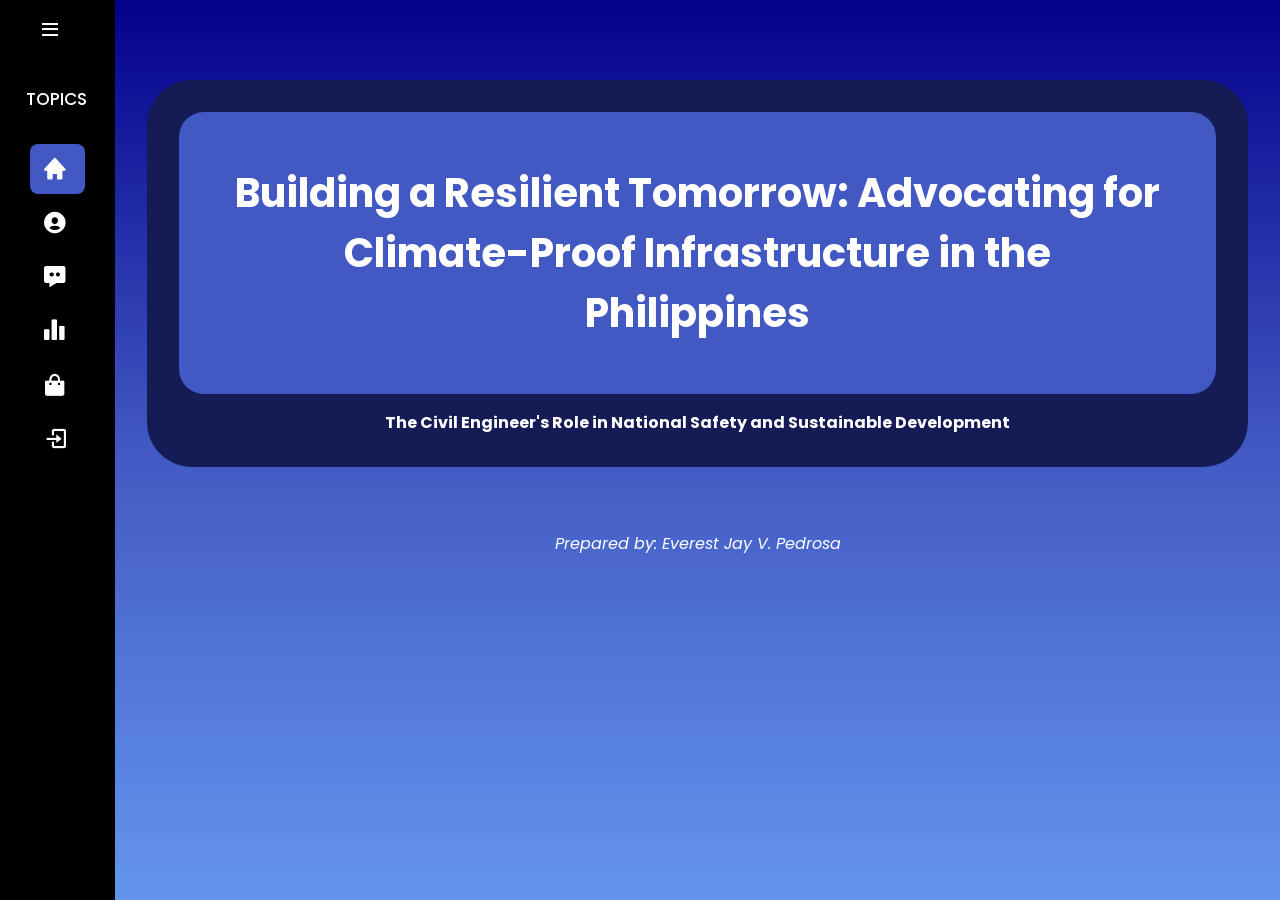
<file: index.html>
<!DOCTYPE html>
<html lang="en">
<head>
    <meta charset="UTF-8">
    <meta name="viewport" content="width=device-width, initial-scale=1.0">
    <title>PEDROSA'S WEBSITE</title>
    <!-- CSS Link -->
    <link rel="stylesheet" href="style.css">
    <!-- Icon Link -->
    <link href='https://unpkg.com/boxicons@2.1.4/css/boxicons.min.css' rel='stylesheet'>
</head>
<body>
    <div class="container">
        <div class="main-content">
            <div class="border">
                <h1 class="main-title">Building a Resilient Tomorrow: Advocating for Climate-Proof Infrastructure in the Philippines</h1>
                <h4 class="main-title2">The Civil Engineer's Role in National Safety and Sustainable Development</h3>
            </div>
            <p class="main-creator">Prepared by: Everest Jay V. Pedrosa</p>
        </div>
        <input type="checkbox" id="click">
        <label for="click">
            <i class='menu-btn bx bx-menu'></i>
            <i class='close-btn bx bx-x-circle'></i>
        </label>
        <div class="sidenav">
            <div class="logo">
                <h2>Menu</h2>
            </div>

            <div class="menu_text">
                <p>Topics</p>
            </div>

            <div class="icon_items">
                <ul>
                    <li class="active">
                        <i class='bx bxs-home'></i>
                        <a href="#">Home</a>
                    </li>
                    <li>
                        <i class='bx bxs-user-circle'></i>
                        <a href="background.html">Background</a>
                    </li>
                    <li>
                        <i class='bx bxs-message-dots'></i>
                        <a href="objectives.html">Objectives</a>
                    </li>
                    <li>
                        <i class='bx bxs-bar-chart-alt-2'></i>
                        <a href="solutions.html">Solutions</a>
                    </li>
                    <li>
                        <i class='bx bxs-shopping-bag'></i>
                        <a href="collabs.html">Collabs</a>
                    </li>
                    <li>
                        <i class='bx bx-log-in'></i>
                        <a href="about.html">Close</a>
                    </li>
                </ul>
            </div>
        </div>
    </div>
</body>
</html>
</file>
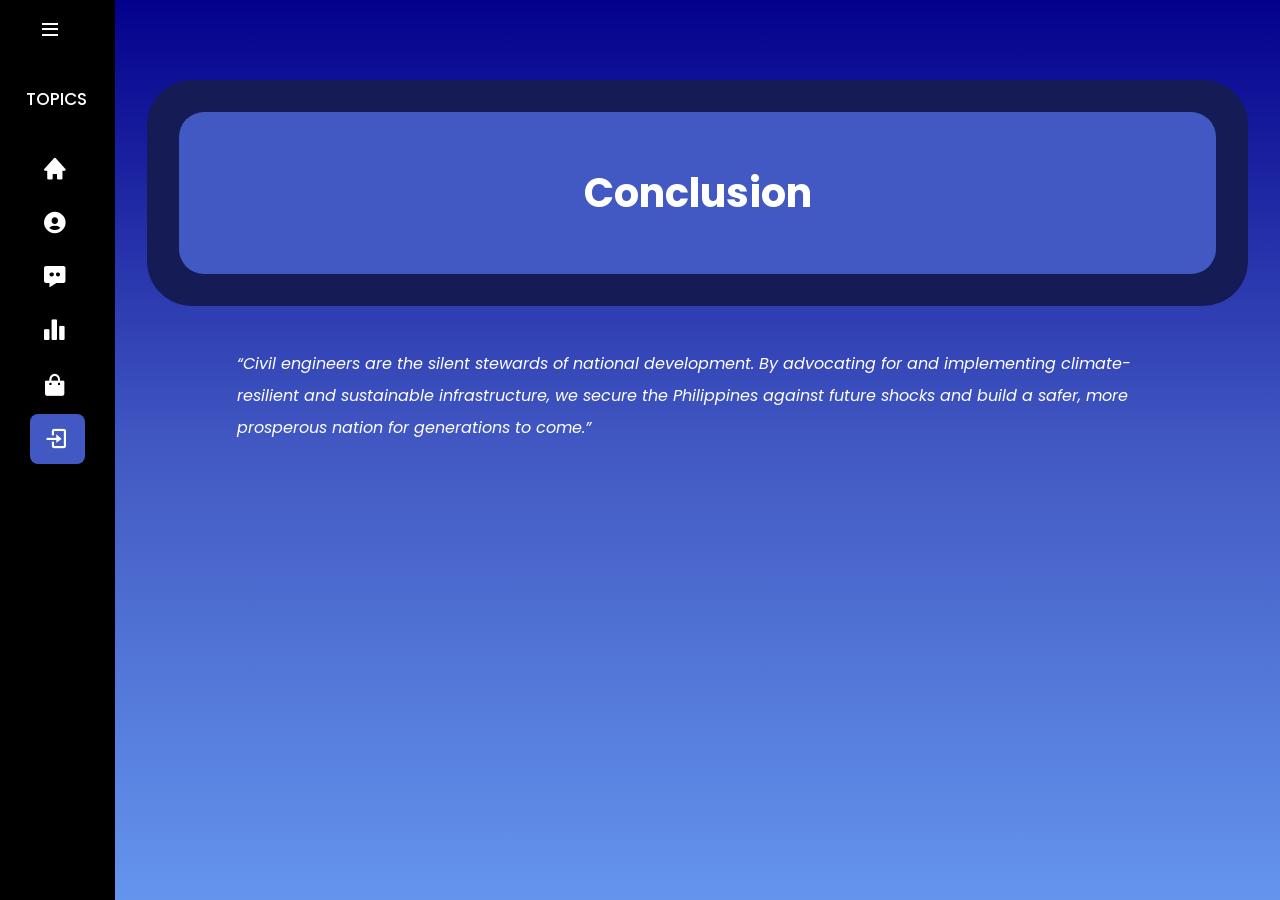
<file: about.html>
<!DOCTYPE html>
<html lang="en">
<head>
    <meta charset="UTF-8">
    <meta name="viewport" content="width=device-width, initial-scale=1.0">
    <title>PEDROSA'S WEBSITE</title>
    <!-- CSS Link -->
    <link rel="stylesheet" href="style.css">
    <!-- Icon Link -->
    <link href='https://unpkg.com/boxicons@2.1.4/css/boxicons.min.css' rel='stylesheet'>
</head>
<body>
    <div class="container">
        <div class="about-content">
            <div class="border">
                <h1 class="about-title">Conclusion</h1>
            </div>
            <p class="about-paragragh">“Civil engineers are the silent stewards of national development. By advocating for and implementing climate-resilient and sustainable infrastructure, we secure the Philippines against future shocks and build a safer, more prosperous nation for generations to come.”</p>
        </div>
        <input type="checkbox" id="click">
        <label for="click">
            <i class='menu-btn bx bx-menu'></i>
            <i class='close-btn bx bx-x-circle'></i>
        </label>
        <div class="sidenav">
            <div class="logo">
                <h2>Menu</h2>
            </div>

            <div class="menu_text">
                <p>Topics</p>
            </div>

            <div class="icon_items">
                <ul>
                    <li>
                        <i class='bx bxs-home'></i>
                        <a href="index.html">Home</a>
                    </li>
                    <li>
                        <i class='bx bxs-user-circle'></i>
                        <a href="background.html">Background</a>
                    </li>
                    <li>
                        <i class='bx bxs-message-dots'></i>
                        <a href="objectives.html">Objectives</a>
                    </li>
                    <li>
                        <i class='bx bxs-bar-chart-alt-2'></i>
                        <a href="solutions.html">Solutions</a>
                    </li>
                    <li>
                        <i class='bx bxs-shopping-bag'></i>
                        <a href="collabs.html">Collabs</a>
                    </li>
                    <li class="active">
                        <i class='bx bx-log-in'></i>
                        <a href="#">Close</a>
                    </li>
                </ul>
            </div>
        </div>
    </div>
</body>
</html>
</file>
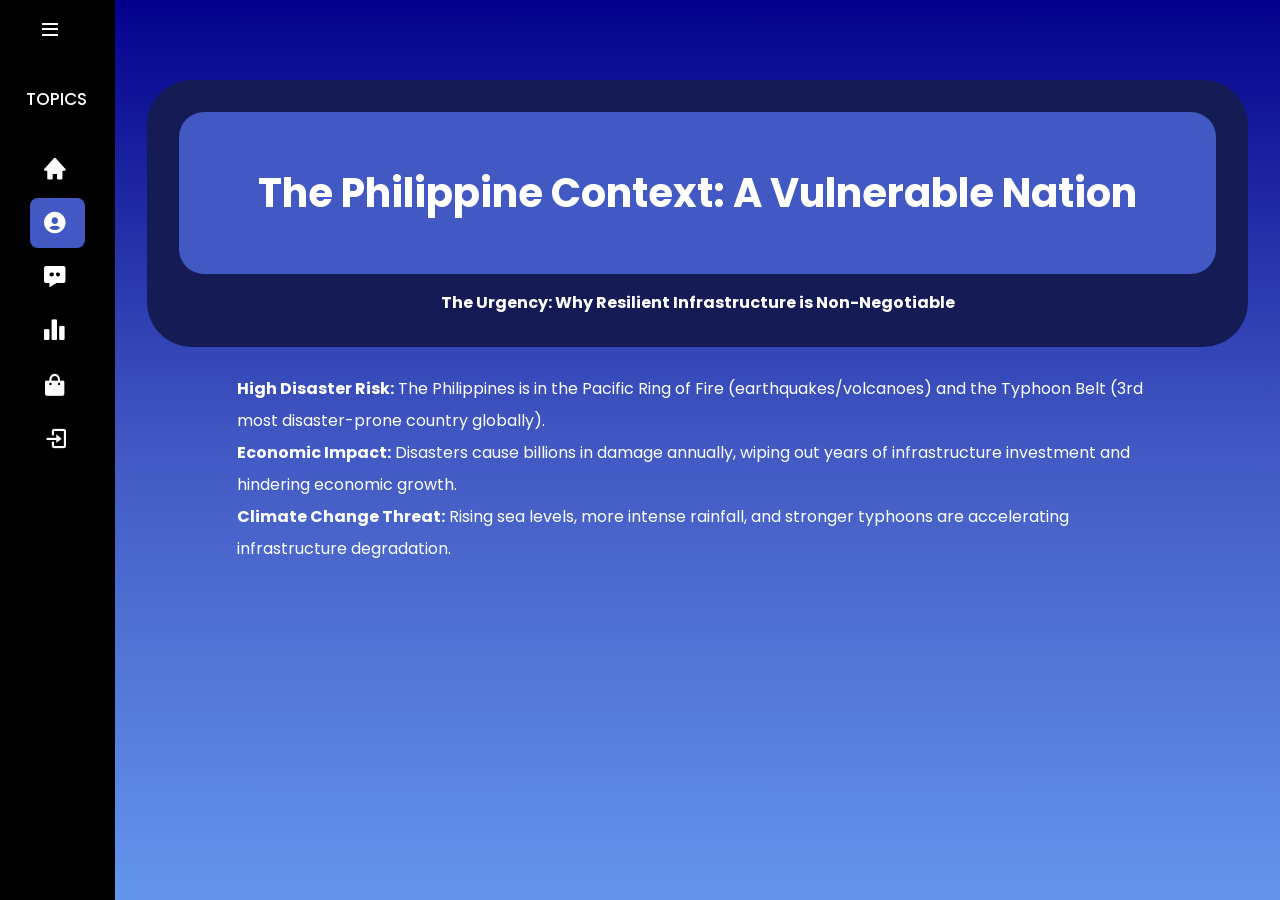
<file: background.html>
<!DOCTYPE html>
<html lang="en">
<head>
    <meta charset="UTF-8">
    <meta name="viewport" content="width=device-width, initial-scale=1.0">
    <title>PEDROSA'S WEBSITE</title>
    <!-- CSS Link -->
    <link rel="stylesheet" href="style.css">
    <!-- Icon Link -->
    <link href='https://unpkg.com/boxicons@2.1.4/css/boxicons.min.css' rel='stylesheet'>
</head>
<body>
    <div class="container">
        <div class="background-content">
            <div class="border">
                <h1 class="background-title">The Philippine Context: A Vulnerable Nation</h1>
                <h4 class="background-title2">The Urgency:  Why Resilient Infrastructure is Non-Negotiable</h3>
            </div>
            <p class="background-paragragh">
                <span class="important">High Disaster Risk:</span> The Philippines is in the Pacific Ring of Fire (earthquakes/volcanoes) and the Typhoon Belt (3rd most disaster-prone country globally).<br>
                <span class="important">Economic Impact:</span> Disasters cause billions in damage annually, wiping out years of infrastructure investment and hindering economic growth.<br>
                <span class="important">Climate Change Threat:</span> Rising sea levels, more intense rainfall, and stronger typhoons are accelerating infrastructure degradation.</p>
        </div>
        <input type="checkbox" id="click">
        <label for="click">
            <i class='menu-btn bx bx-menu'></i>
            <i class='close-btn bx bx-x-circle'></i>
        </label>
        <div class="sidenav">
            <div class="logo">
                <h2>Menu</h2>
            </div>

            <div class="menu_text">
                <p>Topics</p>
            </div>

            <div class="icon_items">
                <ul>
                    <li>
                        <i class='bx bxs-home'></i>
                        <a href="index.html">Home</a>
                    </li>
                    <li class="active">
                        <i class='bx bxs-user-circle'></i>
                        <a href="#">Background</a>
                    </li>
                    <li>
                        <i class='bx bxs-message-dots'></i>
                        <a href="objectives.html">Objectives</a>
                    </li>
                    <li>
                        <i class='bx bxs-bar-chart-alt-2'></i>
                        <a href="solutions.html">Solutions</a>
                    </li>
                    <li>
                        <i class='bx bxs-shopping-bag'></i>
                        <a href="collabs.html">Collabs</a>
                    </li>
                    <li>
                        <i class='bx bx-log-in'></i>
                        <a href="about.html">Close</a>
                    </li>
                </ul>
            </div>
        </div>
    </div>
</body>
</html>
</file>
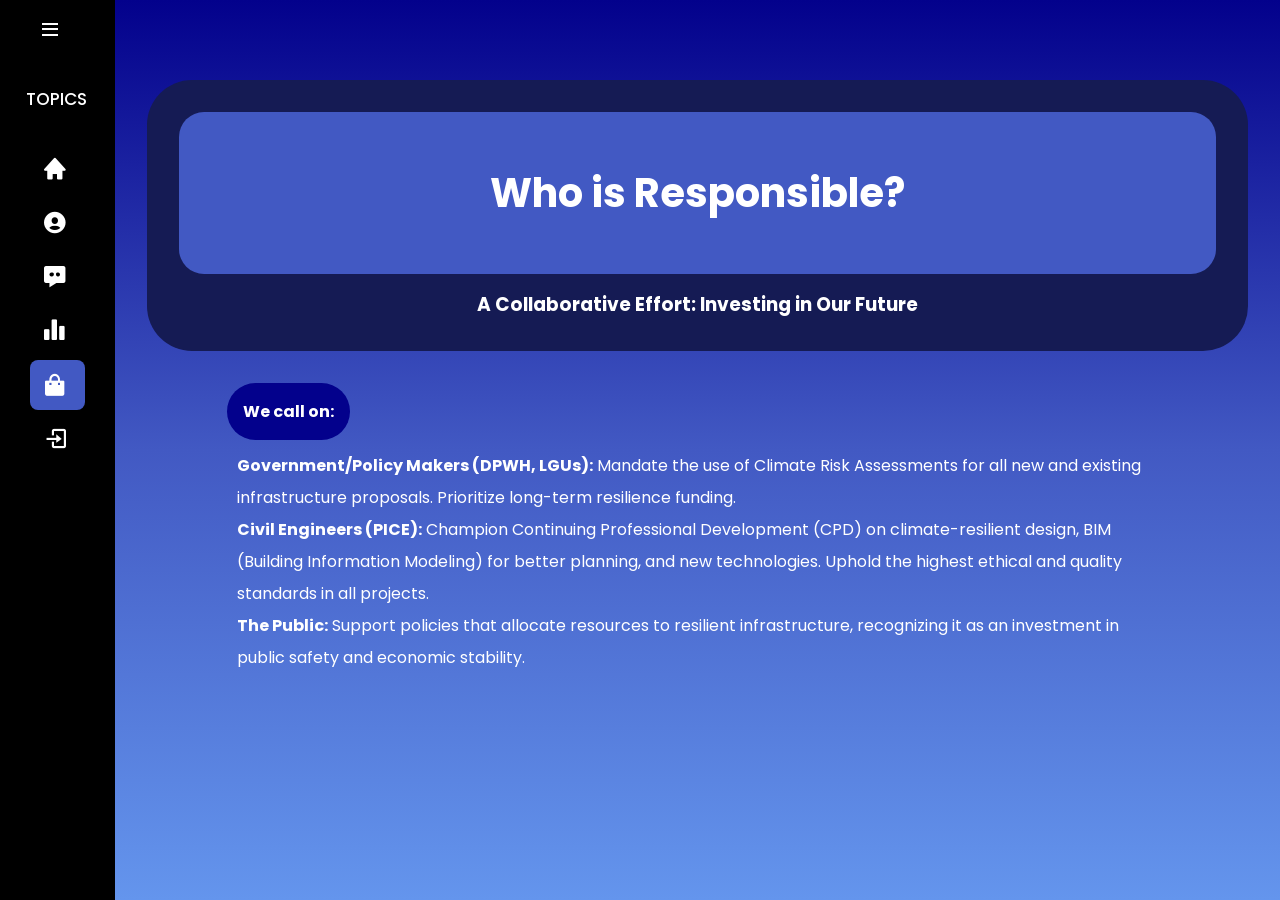
<file: collabs.html>
<!DOCTYPE html>
<html lang="en">
<head>
    <meta charset="UTF-8">
    <meta name="viewport" content="width=device-width, initial-scale=1.0">
    <title>PEDROSA'S WEBSITE</title>
    <!-- CSS Link -->
    <link rel="stylesheet" href="style.css">
    <!-- Icon Link -->
    <link href='https://unpkg.com/boxicons@2.1.4/css/boxicons.min.css' rel='stylesheet'>
</head>
<body>
    <div class="container">
        <div class="collabs-content">
            <div class="border">
                <h1 class="collabs-title">Who is Responsible?</h1>
                <h3 class="collabs-title2">A Collaborative Effort: Investing in Our Future</h3>
            </div>
            <p class="collabs-paratitle">We call on:</p>
            <p class="collabs-paragragh">
                <span class="important">Government/Policy Makers (DPWH, LGUs):</span> Mandate the use of Climate Risk Assessments for all new and existing infrastructure proposals. Prioritize long-term resilience funding.<br>
                <span class="important">Civil Engineers (PICE):</span> Champion Continuing Professional Development (CPD) on climate-resilient design, BIM (Building Information Modeling) for better planning, and new technologies. Uphold the highest ethical and quality standards in all projects.<br>
                <span class="important">The Public:</span> Support policies that allocate resources to resilient infrastructure, recognizing it as an investment in public safety and economic stability.</p>
        </div>
        <input type="checkbox" id="click">
        <label for="click">
            <i class='menu-btn bx bx-menu'></i>
            <i class='close-btn bx bx-x-circle'></i>
        </label>
        <div class="sidenav">
            <div class="logo">
                <h2>Menu</h2>
            </div>

            <div class="menu_text">
                <p>Topics</p>
            </div>

            <div class="icon_items">
                <ul>
                    <li>
                        <i class='bx bxs-home'></i>
                        <a href="index.html">Home</a>
                    </li>
                    <li>
                        <i class='bx bxs-user-circle'></i>
                        <a href="background.html">Background</a>
                    </li>
                    <li>
                        <i class='bx bxs-message-dots'></i>
                        <a href="objectives.html">Objectives</a>
                    </li>
                    <li>
                        <i class='bx bxs-bar-chart-alt-2'></i>
                        <a href="solutions.html">Solutions</a>
                    </li>
                    <li class="active">
                        <i class='bx bxs-shopping-bag'></i>
                        <a href="#">Collabs</a>
                    </li>
                    <li>
                        <i class='bx bx-log-in'></i>
                        <a href="about.html">Close</a>
                    </li>
                </ul>
            </div>
        </div>
    </div>
</body>
</html>
</file>
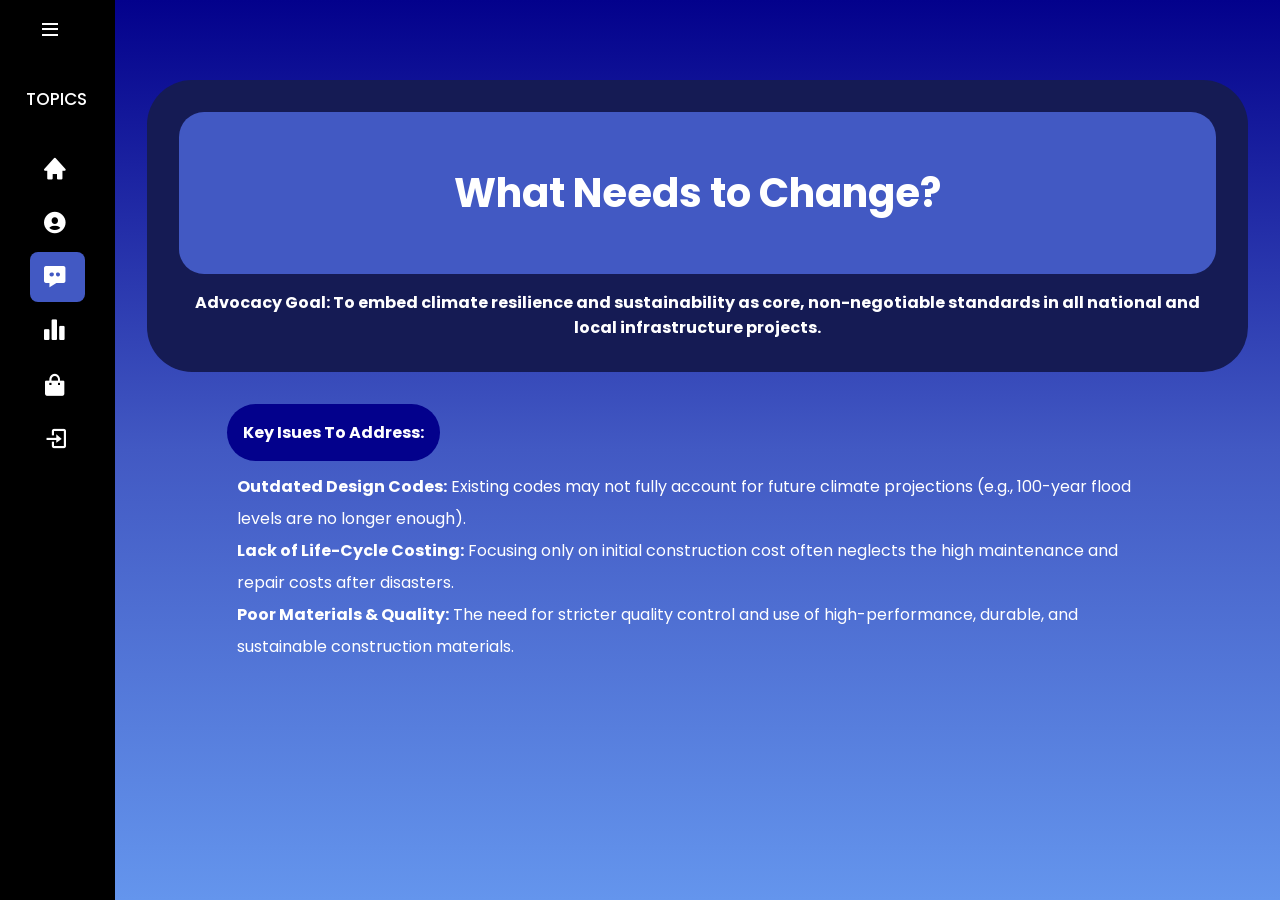
<file: objectives.html>
<!DOCTYPE html>
<html lang="en">
<head>
    <meta charset="UTF-8">
    <meta name="viewport" content="width=device-width, initial-scale=1.0">
    <title>PEDROSA'S WEBSITE</title>
    <!-- CSS Link -->
    <link rel="stylesheet" href="style.css">
    <!-- Icon Link -->
    <link href='https://unpkg.com/boxicons@2.1.4/css/boxicons.min.css' rel='stylesheet'>
</head>
<body>
    <div class="container">
        <div class="objectives-content">
            <div class="border">
                <h1 class="objectives-title">What Needs to Change?</h1>
                <h4 class="objectives-title2">Advocacy Goal: To embed climate resilience and sustainability as core, non-negotiable standards in all national and local infrastructure projects.</h3>
            </div>
            <p class="objectives-paratitle">Key Isues To Address:</p>
            <p class="objectives-paragragh">
                <span class="important">Outdated Design Codes:</span> Existing codes may not fully account for future climate projections (e.g., 100-year flood levels are no longer enough).<br>
                <span class="important">Lack of Life-Cycle Costing:</span> Focusing only on initial construction cost often neglects the high maintenance and repair costs after disasters.<br>
                <span class="important">Poor Materials & Quality:</span> The need for stricter quality control and use of high-performance, durable, and sustainable construction materials.</p>
        </div>
        <input type="checkbox" id="click">
        <label for="click">
            <i class='menu-btn bx bx-menu'></i>
            <i class='close-btn bx bx-x-circle'></i>
        </label>
        <div class="sidenav">
            <div class="logo">
                <h2>Menu</h2>
            </div>

            <div class="menu_text">
                <p>Topics</p>
            </div>

            <div class="icon_items">
                <ul>
                    <li>
                        <i class='bx bxs-home'></i>
                        <a href="index.html">Home</a>
                    </li>
                    <li>
                        <i class='bx bxs-user-circle'></i>
                        <a href="background.html">Background</a>
                    </li>
                    <li class="active">
                        <i class='bx bxs-message-dots'></i>
                        <a href="#">Objectives</a>
                    </li>
                    <li>
                        <i class='bx bxs-bar-chart-alt-2'></i>
                        <a href="solutions.html">Solutions</a>
                    </li>
                    <li>
                        <i class='bx bxs-shopping-bag'></i>
                        <a href="collabs.html">Collabs</a>
                    </li>
                    <li>
                        <i class='bx bx-log-in'></i>
                        <a href="about.html">Close</a>
                    </li>
                </ul>
            </div>
        </div>
    </div>
</body>
</html>
</file>
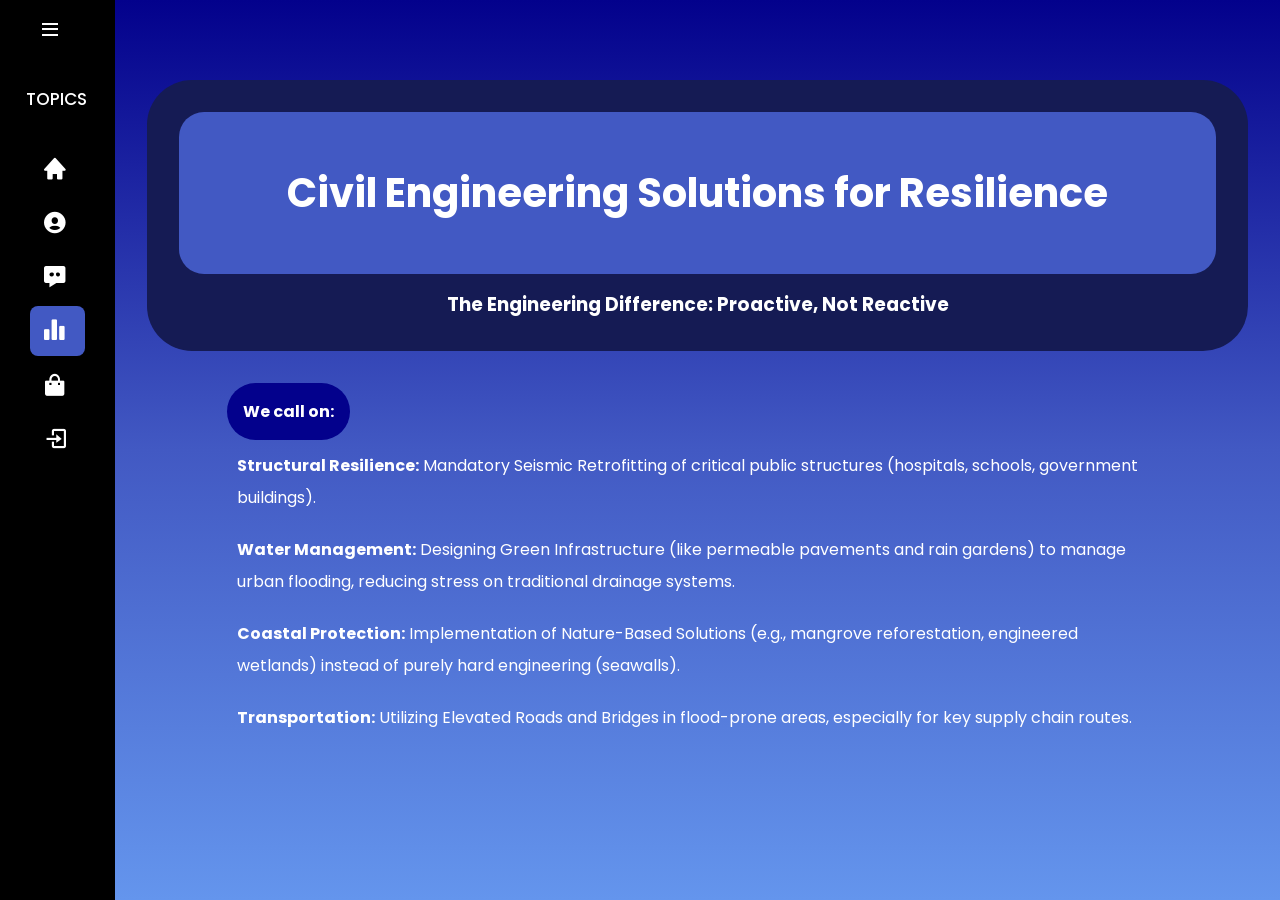
<file: solutions.html>
<!DOCTYPE html>
<html lang="en">
<head>
    <meta charset="UTF-8">
    <meta name="viewport" content="width=device-width, initial-scale=1.0">
    <title>PEDROSA'S WEBSITE</title>
    <!-- CSS Link -->
    <link rel="stylesheet" href="style.css">
    <!-- Icon Link -->
    <link href='https://unpkg.com/boxicons@2.1.4/css/boxicons.min.css' rel='stylesheet'>
</head>
<body>
    <div class="container">
        <div class="solutions-content">
            <div class="border">
                <h1 class="solutions-title">Civil Engineering Solutions for Resilience</h1>
                <h3 class="solutions-title2">The Engineering Difference: Proactive, Not Reactive</h3>
            </div>
            <p class="solutions-paratitle">We call on:</p>
            <p class="solutions-paragragh1"><span class="important">Structural Resilience:</span> Mandatory Seismic Retrofitting of critical public structures (hospitals, schools, government buildings).</p>
            <p class="solutions-paragragh2"><span class="important">Water Management:</span> Designing Green Infrastructure (like permeable pavements and rain gardens) to manage urban flooding, reducing stress on traditional drainage systems.</p>
            <p class="solutions-paragragh3"><span class="important">Coastal Protection:</span> Implementation of Nature-Based Solutions (e.g., mangrove reforestation, engineered wetlands) instead of purely hard engineering (seawalls).</p>
            <p class="solutions-paragragh4"><span class="important">Transportation:</span> Utilizing Elevated Roads and Bridges in flood-prone areas, especially for key supply chain routes.</p>
        </div>
        <input type="checkbox" id="click">
        <label for="click">
            <i class='menu-btn bx bx-menu'></i>
            <i class='close-btn bx bx-x-circle'></i>
        </label>
        <div class="sidenav">
            <div class="logo">
                <h2>Menu</h2>
            </div>

            <div class="menu_text">
                <p>Topics</p>
            </div>

            <div class="icon_items">
                <ul>
                    <li>
                        <i class='bx bxs-home'></i>
                        <a href="index.html">Home</a>
                    </li>
                    <li>
                        <i class='bx bxs-user-circle'></i>
                        <a href="background.html">Background</a>
                    </li>
                    <li>
                        <i class='bx bxs-message-dots'></i>
                        <a href="objectives.html">Objectives</a>
                    </li>
                    <li class="active">
                        <i class='bx bxs-bar-chart-alt-2'></i>
                        <a href="#">Solutions</a>
                    </li>
                    <li>
                        <i class='bx bxs-shopping-bag'></i>
                        <a href="collabs.html">Collabs</a>
                    </li>
                    <li>
                        <i class='bx bx-log-in'></i>
                        <a href="about.html">Close</a>
                    </li>
                </ul>
            </div>
        </div>
    </div>
</body>
</html>
</file>
<file: style.css>
@import url('https://fonts.googleapis.com/css2?family=Poppins:ital,wght@0,100;0,200;0,300;0,400;0,500;0,600;0,700;0,800;0,900;1,100;1,200;1,300;1,400;1,500;1,600;1,700;1,800;1,900&display=swap');



*{
    padding: 0;
    margin: 0;
    box-sizing: border-box;
    font-family: "Poppins", sans-serif;
}

.important {
    font-weight: bold;
}

.main-content {
    width: auto;
    height: auto;
    margin-left: 115px;
    margin-right: 0;
    display: flex;
    flex-direction: column;
    padding: 2rem;
    overflow-y: auto;
    -webkit-overflow-scrolling: touch;
}

.main-title {
    width: auto;
    height: auto;
    font-size: 40px;
    margin-top: 1rem;
    align-content: center;
    text-align: center;
    border-style: solid;
    border-color: transparent;
    border-radius: 25px;
    padding: 3rem;
    background-color: #4259C3;
}

.main-title2 {
    width: auto;
    height: auto;
    align-content: center;
    text-align: center;
    padding: 1rem;
    margin-bottom: 0;
}

.border {
    background-color: #151B54;
    border: transparent;
    padding-top: 1rem;
    padding-bottom: 1rem;
    padding-left: 2rem;
    padding-right: 2rem;
    border-left: none;
    border-right: none;
    border-radius: 45px;
    margin-top: 3rem;
    width: 100%;
    align-content: center;
    text-align: center;
    max-width: 100%
}


.main-creator {
    width: auto;
    height: auto;
    font-style: italic;
    align-content: center;
    text-align: center;
    padding: 2rem;
    padding-bottom: 5rem;
    margin-top: 2rem;
    margin-left: 3rem;
    margin-right: 3rem;

}

.background-content {
    width: auto;
    height: auto;
    margin-left: 115px;
    margin-right: 0;
    display: flex;
    flex-direction: column;
    padding: 2rem;
    overflow-y: auto;
    -webkit-overflow-scrolling: touch;
}

.background-title {
    width: auto;
    height: auto;
    font-size: 40px;
    margin-top: 1rem;
    align-content: center;
    text-align: center;
    border-style: solid;
    border-color: transparent;
    border-radius: 25px;
    padding: 3rem;
    background-color: #4259C3;
}

.background-title2 {
    width: auto;
    height: auto;
    align-content: center;
    text-align: center;
    padding: 1rem;
    margin-bottom: 0;
}

.background-paragragh {
    width: fit-content;
    height: auto;
    align-content: center;
    text-align: left;
    margin-top: 1rem;
    margin-left: 5rem;
    margin-right: 5rem;
    padding: 10px;
    line-height: 2;
}


.objectives-content {
    width: auto;
    height: auto;
    margin-left: 115px;
    margin-right: 0;
    display: flex;
    flex-direction: column;
    padding: 2rem;
    overflow-y: auto;
    -webkit-overflow-scrolling: touch;
}

.objectives-title {
    width: auto;
    height: auto;
    font-size: 40px;
    margin-top: 1rem;
    align-content: center;
    text-align: center;
    border-style: solid;
    border-color: transparent;
    border-radius: 25px;
    padding: 3rem;
    background-color: #4259C3;
}

.objectives-title2 {
    width: auto;
    height: auto;
    align-content: center;
    text-align: center;
    padding: 1rem;
    margin-bottom: 0;
}

.objectives-paratitle {
    width: fit-content;
    height: auto;
    align-content: center;
    text-align: left;
    margin-top: 2rem;
    margin-left: 5rem;
    font-weight: 700;
    padding: 1rem;
    border: transparent;
    background-color: #03018C;
    border-radius: 45px;
}

.objectives-paragragh {
    width: fit-content;
    height: auto;
    align-content: center;
    text-align: left;
    margin-left: 5rem;
    margin-right: 5rem;
    padding: 10px;
    line-height: 2;
}

.solutions-content {
    width: auto;
    height: auto;
    margin-left: 115px;
    margin-right: auto;
    display: flex;
    flex-direction: column;
    padding: 2rem;
    overflow-y: auto;
    -webkit-overflow-scrolling: touch;
}

.solutions-title {
    width: auto;
    height: auto;
    font-size: 40px;
    margin-top: 1rem;
    align-content: center;
    text-align: center;
    border-style: solid;
    border-color: transparent;
    border-radius: 25px;
    padding: 3rem;
    background-color: #4259C3;
}

.solutions-title2 {
    width: auto;
    height: auto;
    align-content: center;
    text-align: center;
    padding: 1rem;
    margin-bottom: 0;
}

.solutions-paratitle {
    width: fit-content;
    height: auto;
    align-content: center;
    text-align: left;
    margin-top: 2rem;
    margin-left: 5rem;
    font-weight: 700;
    padding: 1rem;
    border: transparent;
    background-color: #03018C;
    border-radius: 45px;
}


.solutions-paragragh1 {
    width: fit-content;
    height: auto;
    align-content: center;
    text-align: left;
    margin-left: 5rem;
    margin-right: 5rem;
    padding: 10px;
    line-height: 2;
}

.solutions-paragragh2 {
    width: fit-content;
    height: auto;
    align-content: center;
    text-align: left;
    margin-left: 5rem;
    margin-right: 5rem;
    padding: 10px;
    line-height: 2;
}

.solutions-paragragh3 {
    width: fit-content;
    height: auto;
    align-content: center;
    text-align: left;
    margin-left: 5rem;
    margin-right: 5rem;
    padding: 10px;
    line-height: 2;
}

.solutions-paragragh4 {
    width: fit-content;
    height: auto;
    align-content: center;
    text-align: left;
    margin-left: 5rem;
    margin-right: 5rem;
    padding: 10px;
    line-height: 2;
}

.collabs-content {
    width: auto;
    height: auto;
    margin-left: 115px;
    margin-right: auto;
    display: flex;
    flex-direction: column;
    padding: 2rem;
    overflow-y: auto;
    -webkit-overflow-scrolling: touch;
}

.collabs-title {
    width: auto;
    height: auto;
    font-size: 40px;
    margin-top: 1rem;
    align-content: center;
    text-align: center;
    border-style: solid;
    border-color: transparent;
    border-radius: 25px;
    padding: 3rem;
    background-color: #4259C3;
}

.collabs-title2 {
    width: auto;
    height: auto;
    align-content: center;
    text-align: center;
    padding: 1rem;
    margin-bottom: 0;
}

.collabs-paratitle {
    width: fit-content;
    height: auto;
    align-content: center;
    text-align: left;
    margin-top: 2rem;
    margin-left: 5rem;
    font-weight: 700;
    padding: 1rem;
    border: transparent;
    background-color: #03018C;
    border-radius: 45px;
}

.collabs-paragragh {
    width: fit-content;
    height: auto;
    align-content: center;
    text-align: left;
    margin-left: 5rem;
    margin-right: 5rem;
    padding: 10px;
    line-height: 2;
}


.about-content {
    width: auto;
    height: auto;
    margin-left: 115px;
    margin-right: auto;
    display: flex;
    flex-direction: column;
    position: relative;
    padding: 2rem;
    overflow-y: auto;
    -webkit-overflow-scrolling: touch;
}

.about-title {
    width: auto;
    height: auto;
    font-size: 40px;
    margin-top: 1rem;
    margin-bottom: 1rem;
    align-content: center;
    text-align: center;
    border-style: solid;
    border-color: transparent;
    border-radius: 25px;
    padding: 3rem;
    background-color: #4259C3;
}

.about-paragragh {
    width: fit-content;
    height: auto;
    align-content: center;
    text-align: left;
    margin-top: 2rem;
    margin-left: 5rem;
    margin-right: 5rem;
    padding: 10px;
    line-height: 2;
    font-style: italic;
}


.container{
    width: 100%;
    height: 100vh;
    display: flex;
    flex-direction: row;
    overflow-y: scroll;
    background-size: cover;
    background: linear-gradient(#03018C, #4259C3, cornflowerblue);
    background-repeat: no-repeat;
    background-attachment: fixed;
    position: fixed;
    color: #fff;
}

.container .sidenav{
    width: 115px;
    height: 100vh;
    position: fixed;
    overflow-y: scroll;
    padding: 32px 16px;
    background-color: #000;
    transition: width 0.6s;
}

label .close-btn{
    display: none;
}

.container .logo h2{
    font-size: 20px;
    text-transform: uppercase;
    text-align: center;
    opacity: 0;
    pointer-events: none;
    transition: 0.3s ease;
}

.sidenav .menu_text{
    margin-top: 24px;
}

.sidenav .menu_text p{
    font-size: 17px;
    font-weight: 500;
    text-transform: uppercase;
    padding-left: 10px;
}

.sidenav .icon_items ul{
    list-style: none;
    margin-top: 32px;
    padding: 0 10px;
}

.sidenav .icon_items ul li{
    cursor: pointer;
    margin: 4px;
    padding: 12px 0;
    border-radius: 8px;
    display: flex;
    align-items: center;
    transition: 0.5s ease;
}

.icon_items .active,
.sidenav .icon_items ul li:hover{
    background: #4259C3;
}

.sidenav .icon_items ul li i{
    font-size: 26px;
    padding: 0 12px;
}

.sidenav .icon_items ul li a{
    text-decoration: none;
    color: #fff;
    font-size: 17px;
    padding-left: 18px;
    opacity: 0;
    pointer-events: none;
    transition: 0.3s ease;
}

#click{
    display: none;
}

.container label{
    position: absolute;
    left: 3%;
    top: 1.5%;
    font-size: 24px;
    z-index: 1;
    cursor: pointer;
}

#click:checked ~ .sidenav {
    width: 260px;
}

#click:checked ~ .sidenav .icon_items ul li a{
    opacity: 1;
    pointer-events: auto;
}

#click:checked ~ .sidenav .logo h2{
    opacity: 1;
    pointer-events: auto;
}

#click:checked ~ .sidenav .search_bar input{
    width: 100%;
    margin-left: 0;
}

#click:checked ~ .sidenav .search_bar i{
    left: 20px;
}

#click:checked ~ label{
    left: 1%;
}

#click:checked ~ label .close-btn{
    display: block;
}

#click:checked ~ label .menu-btn{
    display: none;
}
</file>
